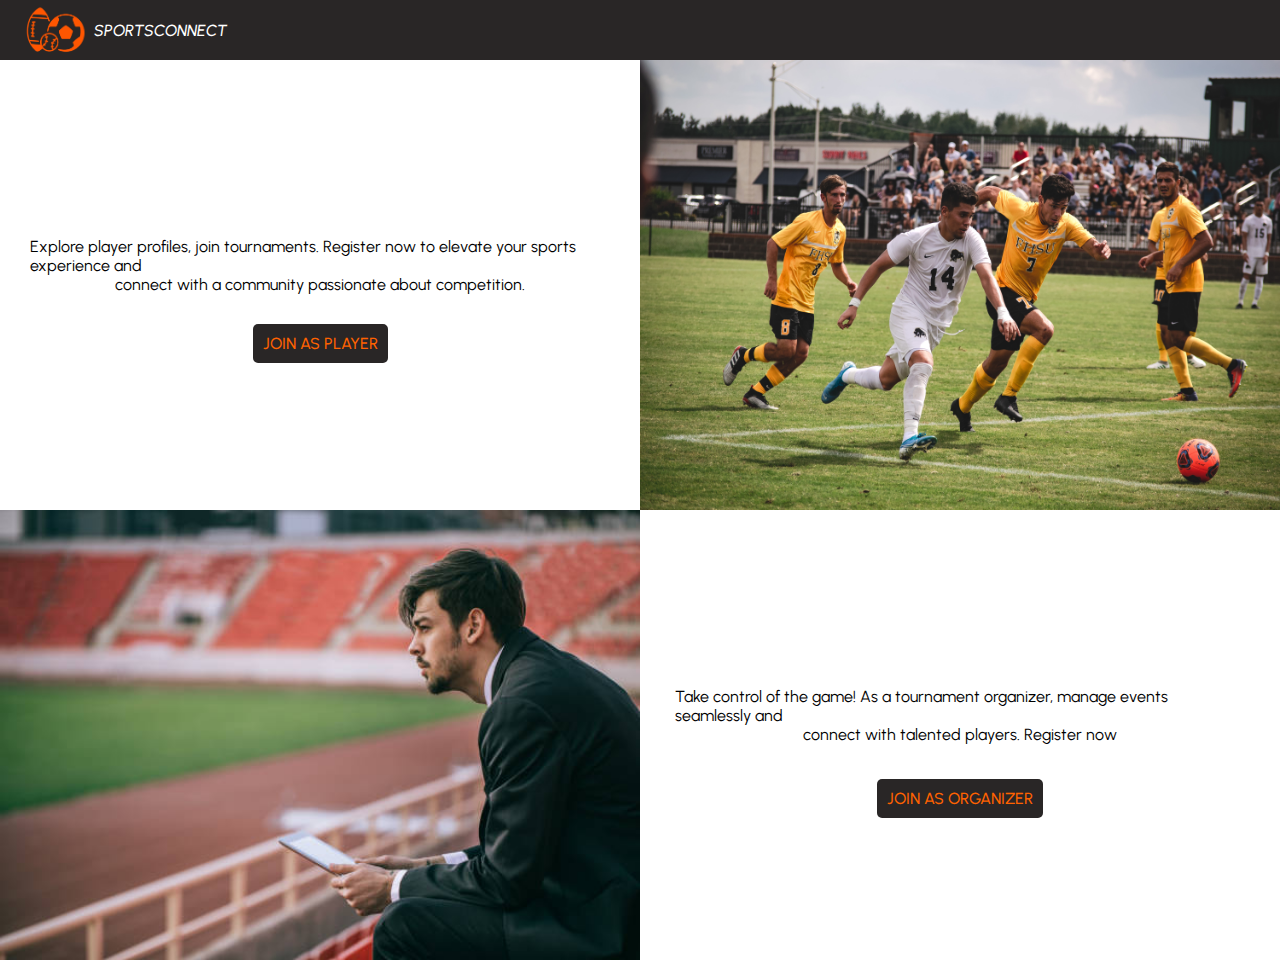
<file: SportsConnect/HTML/index.html>
<!DOCTYPE html>
<html lang="en">
<head>
    <meta charset="UTF-8">
    <meta name="viewport" content="width=device-width, initial-scale=1.0">
    <link rel="stylesheet" href="../CSS/HomeStyle.css">
    <link rel="preconnect" href="https://fonts.googleapis.com">
    <link rel="preconnect" href="https://fonts.gstatic.com" crossorigin>
    <link href="https://fonts.googleapis.com/css2?family=Urbanist:ital,wght@0,100..900;1,100..900&display=swap" rel="stylesheet">
    <title>Sports Connect</title>
</head>
<body>
    <nav class="navbar">
        <!-- <ul class="navlist" id="navlist"> -->
            <div class="logo" id="logo">
                <img src="../Images/logo_only.png" alt="logo" class="logo" name="logo">
                <div class="label">
                    <label for="logo">SPORTSCONNECT</label>
                </div>
            </div>
            <!-- <li><a href="../PHP/home.php">Home</a></li>
            <li><a href="#">players</a></li>
            <li><a href="#">matches</a></li> -->
        <!-- </ul> -->
    </nav>
    <section class="player" id="player">
        <div class="half1" id="half1">
            <div class="para">
                <p>Explore player profiles, join tournaments. Register now to elevate your sports experience and </p>
                    <p>connect with a community passionate about competition.</p>
            </div>
            <a class="link" href="../Player_php/player_reg.php">Join As Player</a>
        </div>
        <div class="half2" id="half2">
            <img id="football" src="../Images/player.jpeg" alt="football">
        </div>
    </section>
    <section class="org" id="org">
        <div class="org1">
            <img id="organize" src="../Images/organizer.jpg" alt="organizer">
        </div>
        <div class="org2">
            <div class="para2">
                <p>Take control of the game! As a tournament organizer, manage events seamlessly and </p>
                <p>connect with talented players. Register now</p>
            </div>
            <a  class="link"  href="../Org_php/organizer_reg.php">Join As Organizer</a>
        </div>
    </section>
    
    
</body>
</html>
</file>
<file: SportsConnect/CSS/HomeStyle.css>
*{
    padding: 0%;
    margin: 0%;
    font-family: "Urbanist", sans-serif;
}

.navbar{
    background-color: #292626;
    display: flex;
    justify-content: space-between;
}

.navlist{
    display: flex;
    list-style: none;
    align-items: center;
}
.logo{
    height: 60px;
    width: 90px;
    margin-left: 10px;
    display: flex;
    align-items: center;
}
/* .logo img{
    height: 60px;
    width: 90px;
} */
.label{
    font-style: italic;
    font-weight: 500;
    margin-left: 5px;
    color: white;
}
.navlist li{
    margin-left: 10px;
    margin-right: 5px;
}
.navlist li a{
    text-decoration: none;
    color:white;
}
.navlist li a:hover{
    color: darkgoldenrod;
}
#player{
    height: 450px;
    width: 100%;
    display: flex;
}
.half1{
    flex: 1;
    height: 100%;
    display: flex;
    flex-direction: column;
    justify-content: center;
    align-items: center;
}
.half2{
    height: 100%;
    flex: 1;
}
#football{
    height: 100%;
    width: 100%;
    display: block;

}
.org{
    height: 450px;
    width: 100%;
    display: flex;
}
.org1{
    flex: 1;
}
.org1 img{
    height: 100%;
    width: 100%;
}
.org2{
    flex: 1;
    display: flex;
    flex-direction: column;
    justify-content: center;
    align-items: center;
}
.link{
    text-decoration: none;
    text-transform: uppercase;
    background-color: #292626;
    padding: 10px;
    font-weight: 500;
    color: rgb(255, 98, 0);
    border-radius: 5px;
}
.link:hover{
    color: #292626;
    /* font-weight: 700; */
    background-color: rgb(255, 98, 0);
}
.para{
    padding: 30px;
    display: flex;
    flex-direction: column;
    justify-content: center;
    align-items: center;
}
.para2{
    padding: 35px;
    display: flex;
    flex-direction: column;
    justify-content: center;
    align-items: center;
}
</file>
